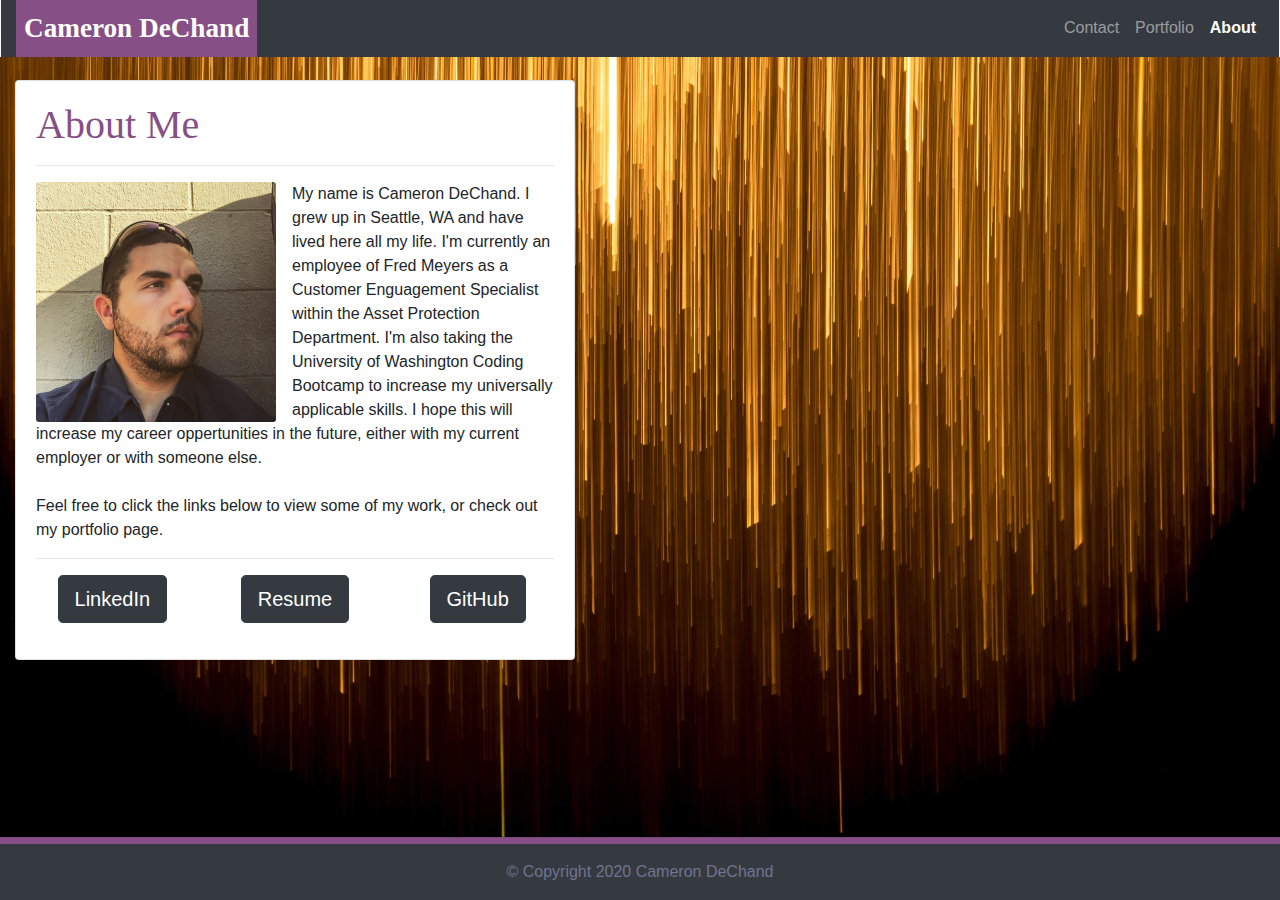
<file: index.html>
<!DOCTYPE html>
<html lang="en">
<head>
    <meta charset="UTF-8">
    <meta name="viewport" 
          content="width=device-width, initial-scale=1.0">
    <link rel="stylesheet" 
          href="https://stackpath.bootstrapcdn.com/bootstrap/4.4.1/css/bootstrap.min.css" 
          integrity="sha384-Vkoo8x4CGsO3+Hhxv8T/Q5PaXtkKtu6ug5TOeNV6gBiFeWPGFN9MuhOf23Q9Ifjh" 
          crossorigin="anonymous">
    <link rel="stylesheet" href="./assets/css/style.css">
    <title>Cameron DeChand: About</title>
</head>
<body>
    <div class="container-fluid">
        <!-- Navbar -->
        <div class="row fixed-top">
            <div class="col-12 bg-dark">
                <nav class="navbar navbar-expand-lg navbar-dark bg-dark">
                    <span class="navbar-brand mb-0 h1" id="name">Cameron DeChand</span>
                    <button class="navbar-toggler ml-auto" type="button" data-toggle="collapse" data-target="#navLinks" aria-label="Toggle navigation">
                        <span class="navbar-toggler-icon"></span>
                    </button>    
                    <div class="collapse navbar-collapse ml-auto" id="navLinks">
                        <ul class="navbar-nav ml-auto">
                            <li class="nav-item">
                                <a class="nav-link" href="contact.html">Contact</a>
                            </li>
                            <li class="nav-item">
                                <a class="nav-link" href="portfolio.html">Portfolio</a>
                            </li>
                            <li class="nav-item active">
                                <a class="nav-link" href="#about-me" style="color: white; font-weight: 600;">About</a>
                            </li>
                        </ul>
                    </div>
                </nav>
            </div>
        </div>
        <!-- Main Content -->
        <div class="row">
            <div class="col-12">
                <div class="card" id="back-card-index">
                    <div class="card-body">
                        <h1 class="card-title" id="header1">About Me</h1>
                        <hr>
                        <div class="row">
                            <div class="col-12">
                                <img src="./assets/images/AboutPic.jpg" class="card-img float-left" alt="Picture of Cameron DeChand." style="width: 15rem; margin-right: 1rem;">
                                <p class="card-text" id="cardText">
                                    My name is Cameron DeChand. I grew up in Seattle, WA and have lived here all my life. 
                                    I'm currently an employee of Fred Meyers as a Customer Enguagement Specialist within the Asset Protection Department. 
                                    I'm also taking the University of Washington Coding Bootcamp to increase my universally applicable skills. 
                                    I hope this will increase my career oppertunities in the future, either with my current employer or with someone else.
                                    <br>
                                    <br> 
                                    Feel free to click the links below to view some of my work, or check out my portfolio page.
                                    <br>
                                </p>
                                <hr>
                                <div class="row">
                                    <div class="col-4 text-center">
                                        <a class="btn btn-dark btn-lg" href="https://www.linkedin.com/in/C1DeChand/">LinkedIn</a>
                                    </div>
                                    <div class="col-4 text-center">
                                        <a class="btn btn-dark btn-lg" href="./assets/Cameron DeChand Resume.pdf">Resume</a>
                                    </div>
                                    <div class="col-4 text-center">
                                        <a class="btn btn-dark btn-lg" href="https://github.com/C1DeChand">GitHub</a>
                                    </div>
                                </div>
                            </div>
                        </div>
                    </div>
                </div>
            </div>
        </div>
        <!-- Footer -->
        <div class="row fixed-bottom">
            <div class="col-12">
                <hr id="hr-bar">
                <nav class="navbar navbar-dark bg-dark" id="copyrightBar">
                    <span class="navbar-text mx-auto" id="copyrightText">© Copyright 2020 Cameron DeChand</span>
                </nav>
            </div>
        </div>
    </div>
    <script src="https://code.jquery.com/jquery-3.4.1.slim.min.js" integrity="sha384-J6qa4849blE2+poT4WnyKhv5vZF5SrPo0iEjwBvKU7imGFAV0wwj1yYfoRSJoZ+n" crossorigin="anonymous"></script>
    <script src="https://cdn.jsdelivr.net/npm/popper.js@1.16.0/dist/umd/popper.min.js" integrity="sha384-Q6E9RHvbIyZFJoft+2mJbHaEWldlvI9IOYy5n3zV9zzTtmI3UksdQRVvoxMfooAo" crossorigin="anonymous"></script>
    <script src="https://stackpath.bootstrapcdn.com/bootstrap/4.4.1/js/bootstrap.min.js" integrity="sha384-wfSDF2E50Y2D1uUdj0O3uMBJnjuUD4Ih7YwaYd1iqfktj0Uod8GCExl3Og8ifwB6" crossorigin="anonymous"></script>
</body>
</html>
</file>
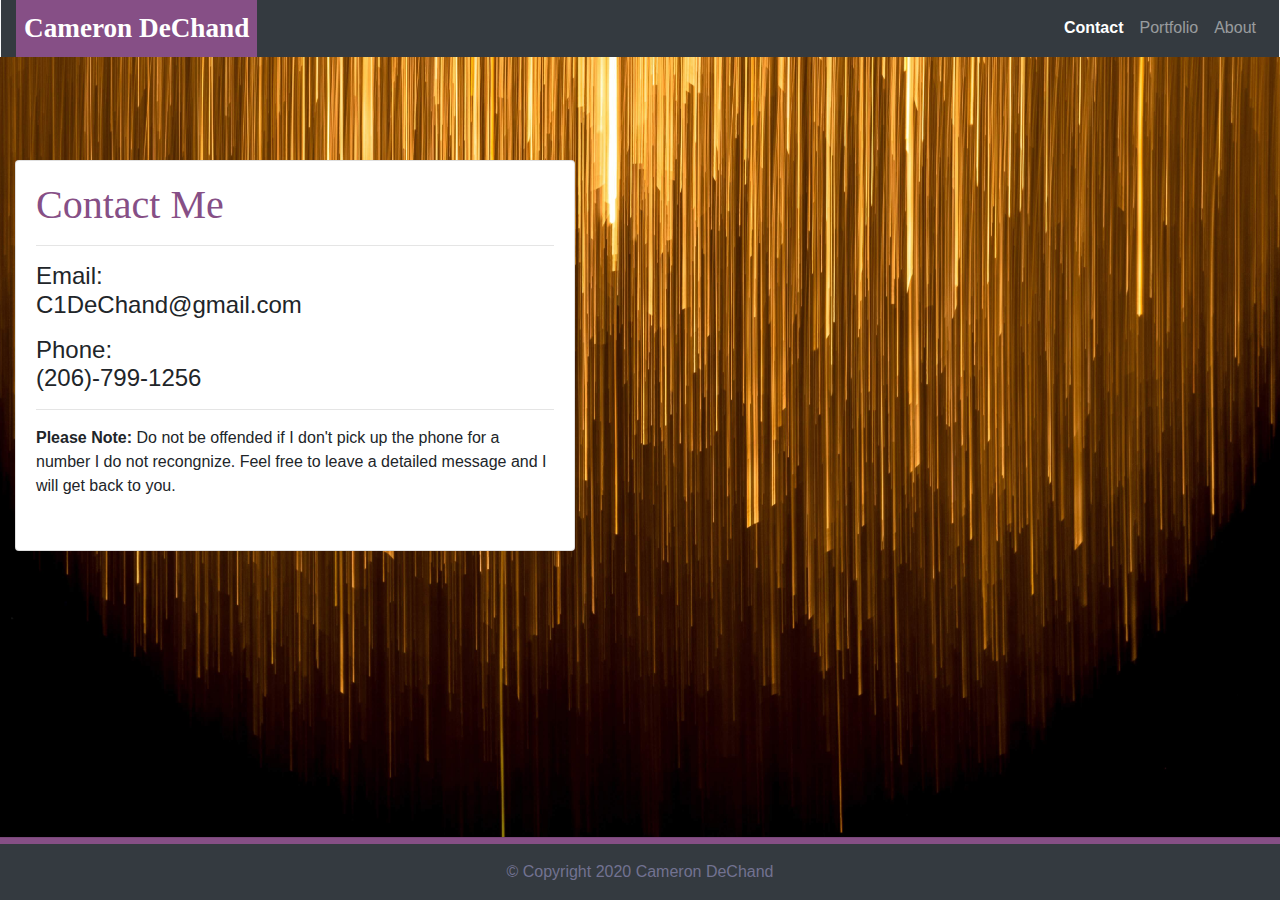
<file: contact.html>
<!DOCTYPE html>
<html lang="en">
<head>
    <meta charset="UTF-8">
    <meta name="viewport" 
          content="width=device-width, initial-scale=1.0">
    <link rel="stylesheet" 
          href="https://stackpath.bootstrapcdn.com/bootstrap/4.4.1/css/bootstrap.min.css" 
          integrity="sha384-Vkoo8x4CGsO3+Hhxv8T/Q5PaXtkKtu6ug5TOeNV6gBiFeWPGFN9MuhOf23Q9Ifjh" 
          crossorigin="anonymous">
    <link rel="stylesheet" href="./assets/css/style.css">
    <title>Cameron DeChand: Contact</title>
</head>
<body>
    <div class="container-fluid">
        <!-- Navbar -->
        <div class="row fixed-top">
            <div class="col-12 bg-dark">
                <nav class="navbar navbar-expand-lg navbar-dark bg-dark">
                    <span class="navbar-brand mb-0 h1" id="name">Cameron DeChand</span>
                    <button class="navbar-toggler ml-auto" type="button" data-toggle="collapse" data-target="#navLinks" aria-label="Toggle navigation">
                        <span class="navbar-toggler-icon"></span>
                    </button>    
                    <div class="collapse navbar-collapse" id="navLinks">
                        <ul class="navbar-nav ml-auto">
                            <li class="nav-item">
                                <a class="nav-link active" href="#contactInfo" style="color: White; font-weight: 600;">Contact</a>
                            </li>
                            <li class="nav-item">
                                <a class="nav-link" href="portfolio.html">Portfolio</a>
                            </li>
                            <li class="nav-item">
                                <a class="nav-link" href="index.html">About</a>
                            </li>
                        </ul>
                    </div>
                </nav>
            </div>
        </div>
        <!-- Main Content -->
        <div class="row">
            <div class="col-12">
                <div class="card" id="back-card-contact">
                    <div class="card-body">
                        <h1 class="card-title" id="header1">Contact Me</h1>
                        <hr>
                        <h4>Email: <p>C1DeChand@gmail.com</p></h4>
                        <h4>Phone: <p>(206)-799-1256</p></h4>
                        <hr>
                        <p><strong>Please Note: </strong>Do not be offended if I don't pick up the phone for a number I do not recongnize.
                            Feel free to leave a detailed message and I will get back to you.</p>
                    </div>
                </div>
            </div>
        </div>
        <!-- Footer -->
        <div class="row fixed-bottom">
            <div class="col-12">
                <hr id="hr-bar">
                <nav class="navbar navbar-dark bg-dark" id="copyrightBar">
                    <span class="navbar-text mx-auto" id="copyrightText">© Copyright 2020 Cameron DeChand</span>
                </nav>
            </div>
        </div>
    </div>
    <script src="https://code.jquery.com/jquery-3.4.1.slim.min.js" integrity="sha384-J6qa4849blE2+poT4WnyKhv5vZF5SrPo0iEjwBvKU7imGFAV0wwj1yYfoRSJoZ+n" crossorigin="anonymous"></script>
    <script src="https://cdn.jsdelivr.net/npm/popper.js@1.16.0/dist/umd/popper.min.js" integrity="sha384-Q6E9RHvbIyZFJoft+2mJbHaEWldlvI9IOYy5n3zV9zzTtmI3UksdQRVvoxMfooAo" crossorigin="anonymous"></script>
    <script src="https://stackpath.bootstrapcdn.com/bootstrap/4.4.1/js/bootstrap.min.js" integrity="sha384-wfSDF2E50Y2D1uUdj0O3uMBJnjuUD4Ih7YwaYd1iqfktj0Uod8GCExl3Og8ifwB6" crossorigin="anonymous"></script>
</body>
</html>
</file>
<file: assets/css/style.css>
/* Shared */

body {
    background-image: url("../images/rene-bohmer-YeUVDKZWSZ4-unsplash.jpg");
    /* Background Image by Rene Bohmer */
    background-repeat: no-repeat;
    background-attachment: fixed;
    background-position: center;
    background-size: cover;
    margin: 0;
}

.navbar {
    padding: 0;
}

.fixed-top {
    padding-left: 1rem;
    padding-right: 1rem;
    background-color: #f8f9fa;
}

#navname {
    background-color: rgb(134, 79, 134);
}

#name {
    font-family: Georgia, 'Times New Roman', Times, serif;
    font-weight: bold;
    font-size: 170%;
    padding: 8px;
    background-color:  rgb(134, 79, 134);
    color: white;
}

#back-card {
    margin-top: 5rem;
    margin-bottom: 10rem;
    padding-bottom: 1rem;
    width: 35rem;
}

#header1 {
    font-family: Georgia, 'Times New Roman', Times, serif;
    color:  rgb(134, 79, 134);
}

#hr-bar {
    background-color:  rgb(134, 79, 134);
    margin: 0;
    margin-top: 10rem;
    padding: 0.2rem;
}

#copyrightText {
    padding: 1rem;
    color: rgb(114, 114, 145);
}

/* index.html */

.links {
    color: rgb(114, 114, 145);
}

#back-card-index {
    margin-top: 5rem;
    margin-bottom: 10rem;
    padding-bottom: 1rem;
    width: 35rem;
}

/* portfolio.html */

.portImg {
    margin: 1rem;
    border: black;
}

.figureCap {
    margin: 1rem;
}

#back-card-port {
    margin-top: 10rem;
    margin-bottom: 10rem;
    padding-bottom: 1rem;
    width: 51rem;
}

/* contact.html */

#back-card-contact {
    margin-top: 10rem;
    margin-bottom: 10rem;
    padding-bottom: 1rem;
    width: 35rem;
}

#subBtn {
    background-color:  rgb(134, 79, 134);
    color: white;
}

/* media querys */

@media screen and (max-width: 991px) {

#back-card-index {
    width: 30rem;
}
#back-card-contact {
    width: 30rem;
}

}

@media screen and (max-width: 767px) {
    
#back-card-index {
    width: 25rem;
}

#back-card-port {
    width: 26rem;
}

#back-card-contact {
    width: 25rem;
}

#portImg2 {
    float: left;
}

#portImg4 {
    float: left;
}
    
}

@media screen and (max-width: 575px) {
    
#back-card-index {
    width: 20rem;
}

#back-card-contact {
    width: 22rem;
}

#cardText {
    float: left;
}

#back-card-port {
    width: 26rem;
}

#portImg2 {
    float: left;
}

#portImg4 {
    float: left;
}
    
}
</file>
